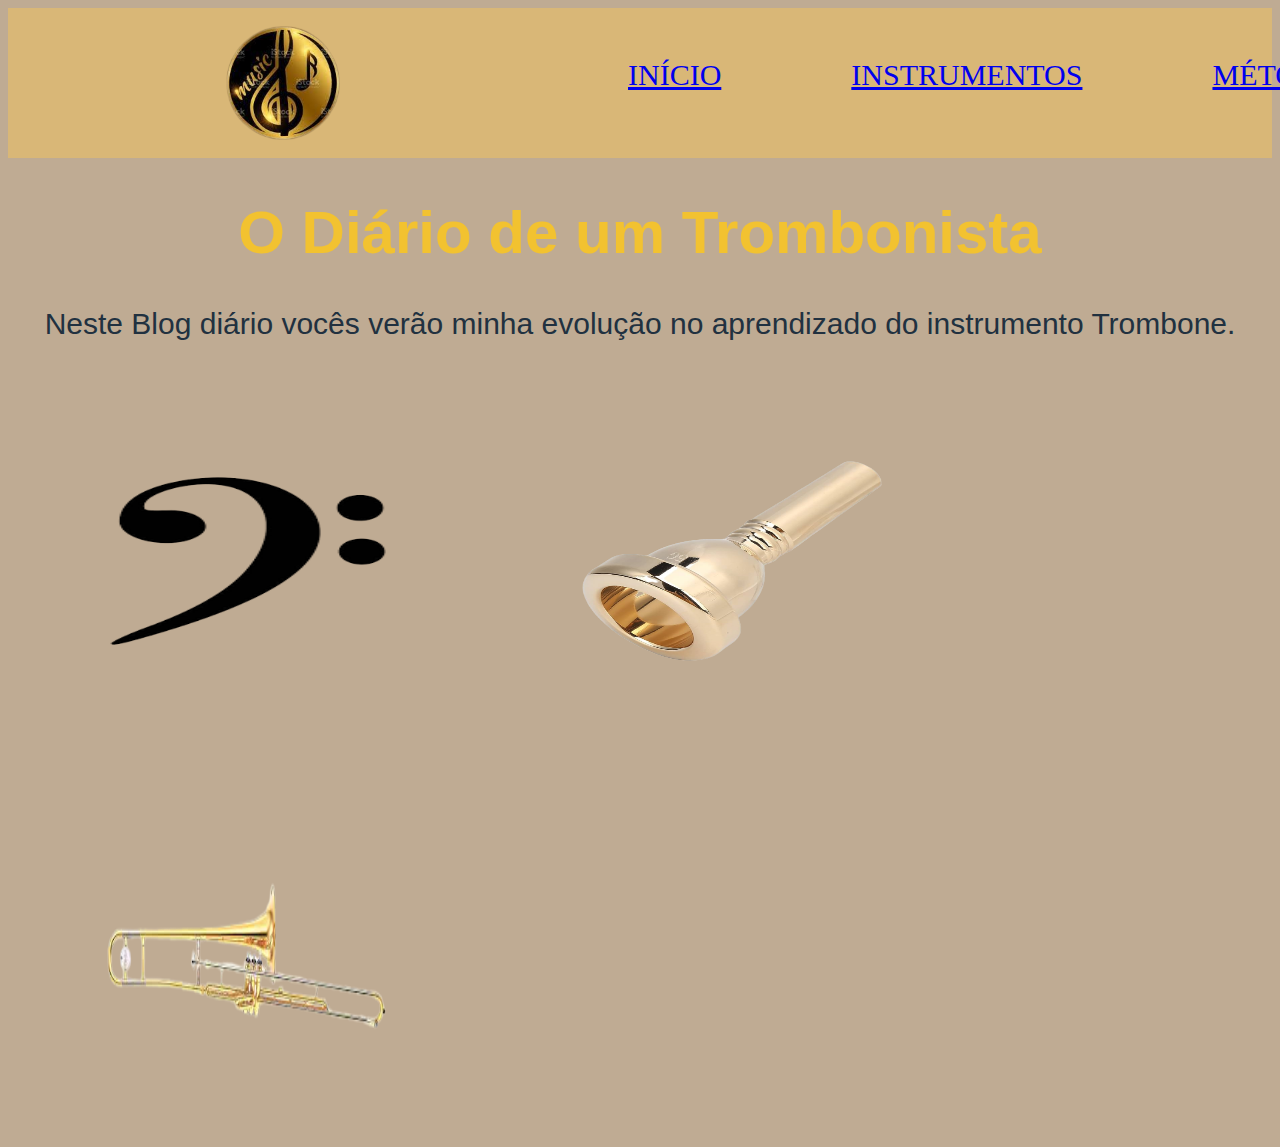
<file: index.html>
<!DOCTYPE html>
<html lang="port-br">
<head>
    <meta charset="UTF-8">
    <meta name="viewport" content="width=device-width, initial-scale=1.0">
    <title>Document</title>
    <link rel="stylesheet" href="style.css">
</head>
<body>
    <header class="cabecalho">
        <img src="download-removebg-preview.png" alt="Logo Música" class="Logo">
        <ul class="lista_cabecalho">
            <li class="item_lista_cabecalho"><a href="index.html">Início</a> </li>
            <li class="item_lista_cabecalho"><a href="instrumentos.html">Instrumentos</a> </li>
            <li class="item_lista_cabecalho"><a href="metodos.html">Métodos</a></li>
        </ul>

    </header>
    <h1>O Diário de um Trombonista </h1>
    <p>Neste Blog diário vocês verão minha evolução no aprendizado do instrumento Trombone.</p>
    <img src="clave.png.png" alt="" class="IMG">
    <img src="bocal.png.png" alt="" class="IMG">
    <img src="trombone.png.png" alt="" class="IMG">
    

</body>
</html>
</file>
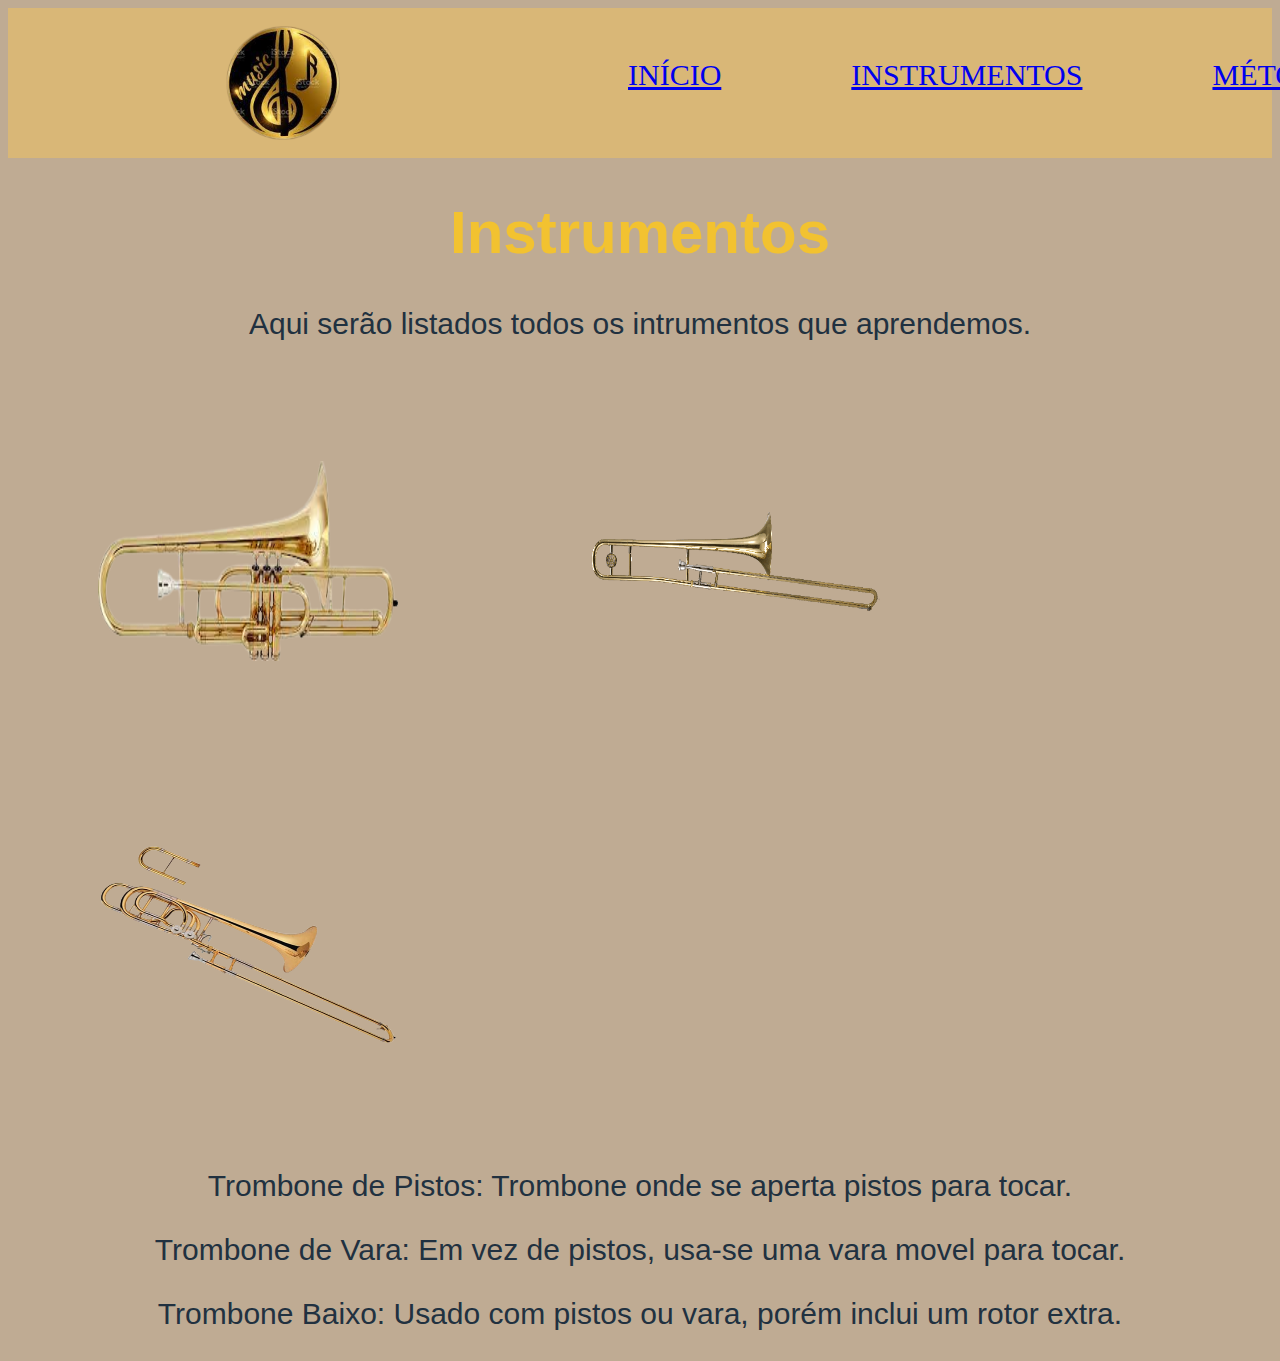
<file: instrumentos.html>
<!DOCTYPE html>
<html lang="port-br">
<head>
    <meta charset="UTF-8">
    <meta name="viewport" content="width=device-width, initial-scale=1.0">
    <title>Document</title>
    <link rel="stylesheet" href="style.css">
</head>
<body>
    <header class="cabecalho">
        <img src="download-removebg-preview.png" alt="Logo Música" class="Logo">
        <ul class="lista_cabecalho">
            <li class="item_lista_cabecalho"><a href="index.html">Início</a> </li>
            <li class="item_lista_cabecalho"><a href="instrumentos.html">Instrumentos</a> </li>
            <li class="item_lista_cabecalho"><a href="metodos.html">Métodos</a> </li>
        </ul>

    </header>
    <h1>Instrumentos</h1>
    <p>Aqui serão listados todos os intrumentos que aprendemos.</p>
    <img src="tp.png" alt="" class="IMG">
    <img src="tv.png" alt="" class="IMG">
    <img src="tb.png" alt="" class="IMG">
    <p>Trombone de Pistos:
        Trombone onde se aperta pistos para tocar.</p>
    </p>
    <p>Trombone de Vara:
        Em vez de pistos, usa-se uma vara movel para tocar.
    </p>
    <p>Trombone Baixo:
        Usado com pistos ou vara, porém inclui um rotor extra.
    </p>

</body>
</html>
</file>
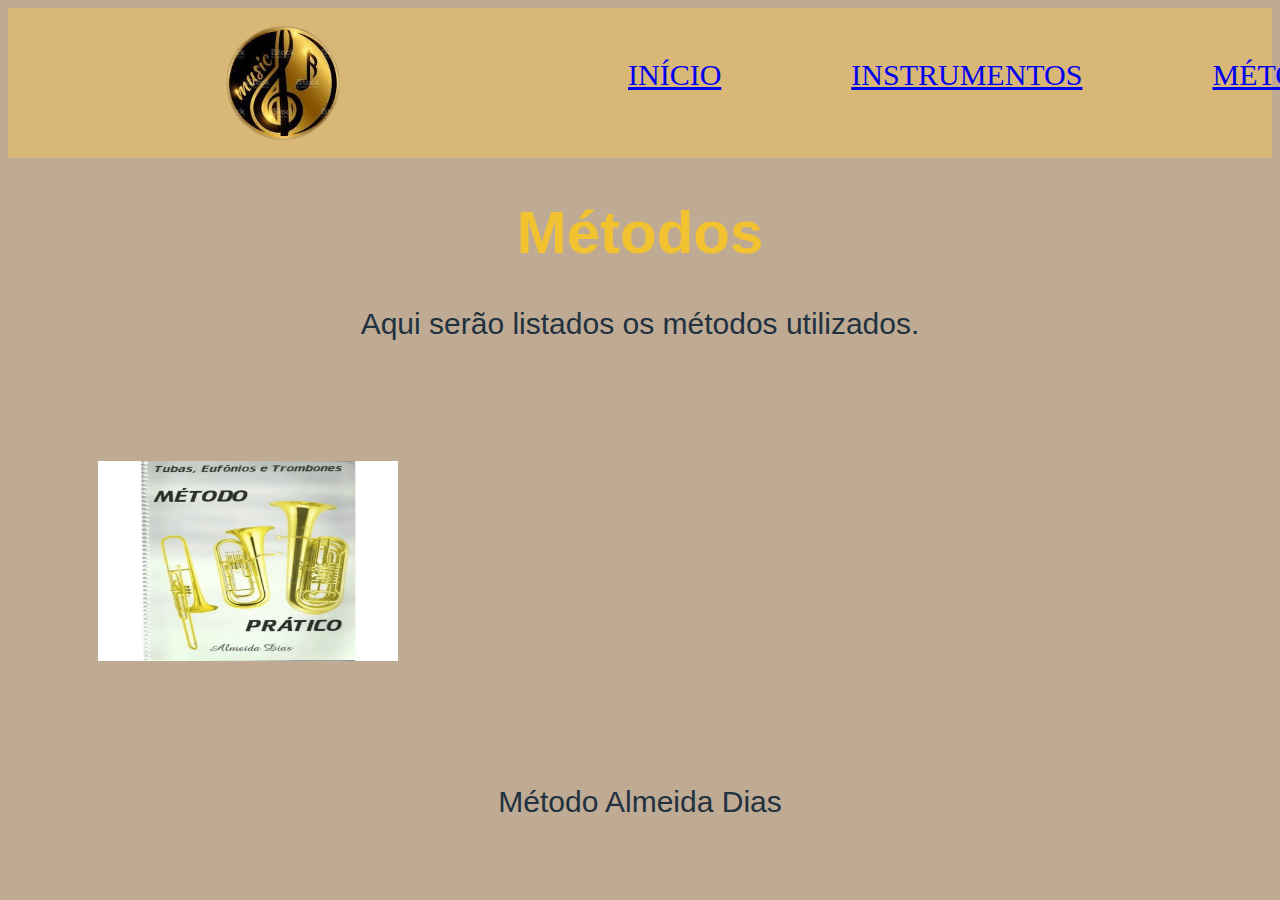
<file: metodos.html>
<!DOCTYPE html>
<html lang="port-br">
<head>
    <meta charset="UTF-8">
    <meta name="viewport" content="width=device-width, initial-scale=1.0">
    <title>Document</title>
    <link rel="stylesheet" href="style.css">
</head>
<body>
    <header class="cabecalho">
        <img src="download-removebg-preview.png" alt="Logo Música" class="Logo">
        <ul class="lista_cabecalho">
            <li class="item_lista_cabecalho"><a href="index.html">Início</a> </li>
            <li class="item_lista_cabecalho"><a href="instrumentos.html">Instrumentos</a> </li>
            <li class="item_lista_cabecalho"><a href="metodos.html">Métodos</a> </li>
        </ul>

    </header>
    <h1>Métodos</h1>
    <p>Aqui serão listados os métodos utilizados.</p>
    <img src="amd.png" alt="" class="IMG">
    <p>Método Almeida Dias
    </p>

</body>
</html>
</file>
<file: style.css>
body{
    background: #BFAB93;   
}
h1{
    font-size: 60px;
    color: #F2C230;
    font-family: 'Lucida Sans', 'Lucida Sans Regular', 'Lucida Grande', 'Lucida Sans Unicode', Geneva, Verdana, sans-serif;
    text-align: center;
}
p{
    font-size: 30px;
    color: #213140;
    font-family: 'Lucida Sans', 'Lucida Sans Regular', 'Lucida Grande', 'Lucida Sans Unicode', Geneva, Verdana, sans-serif;
    text-align: center;
}
.IMG{
    width: 300px;
    height: 200px;
    margin: 90px;

}
.cabecalho{
    background-color: #D9B777;
    display: flex;
}
.lista_cabecalho{
    display: flex;
    margin-left: 100px;
    margin-top: 50px;
}
.item_lista_cabecalho{
    color: antiquewhite;
    list-style: none;
    text-transform: uppercase;
    font-size: 30px;
    padding-left: 130px;
}
.Logo{
    width: 150px;
    height: 150px;
    margin-left: 200px;
    display: inline;
}
</file>
